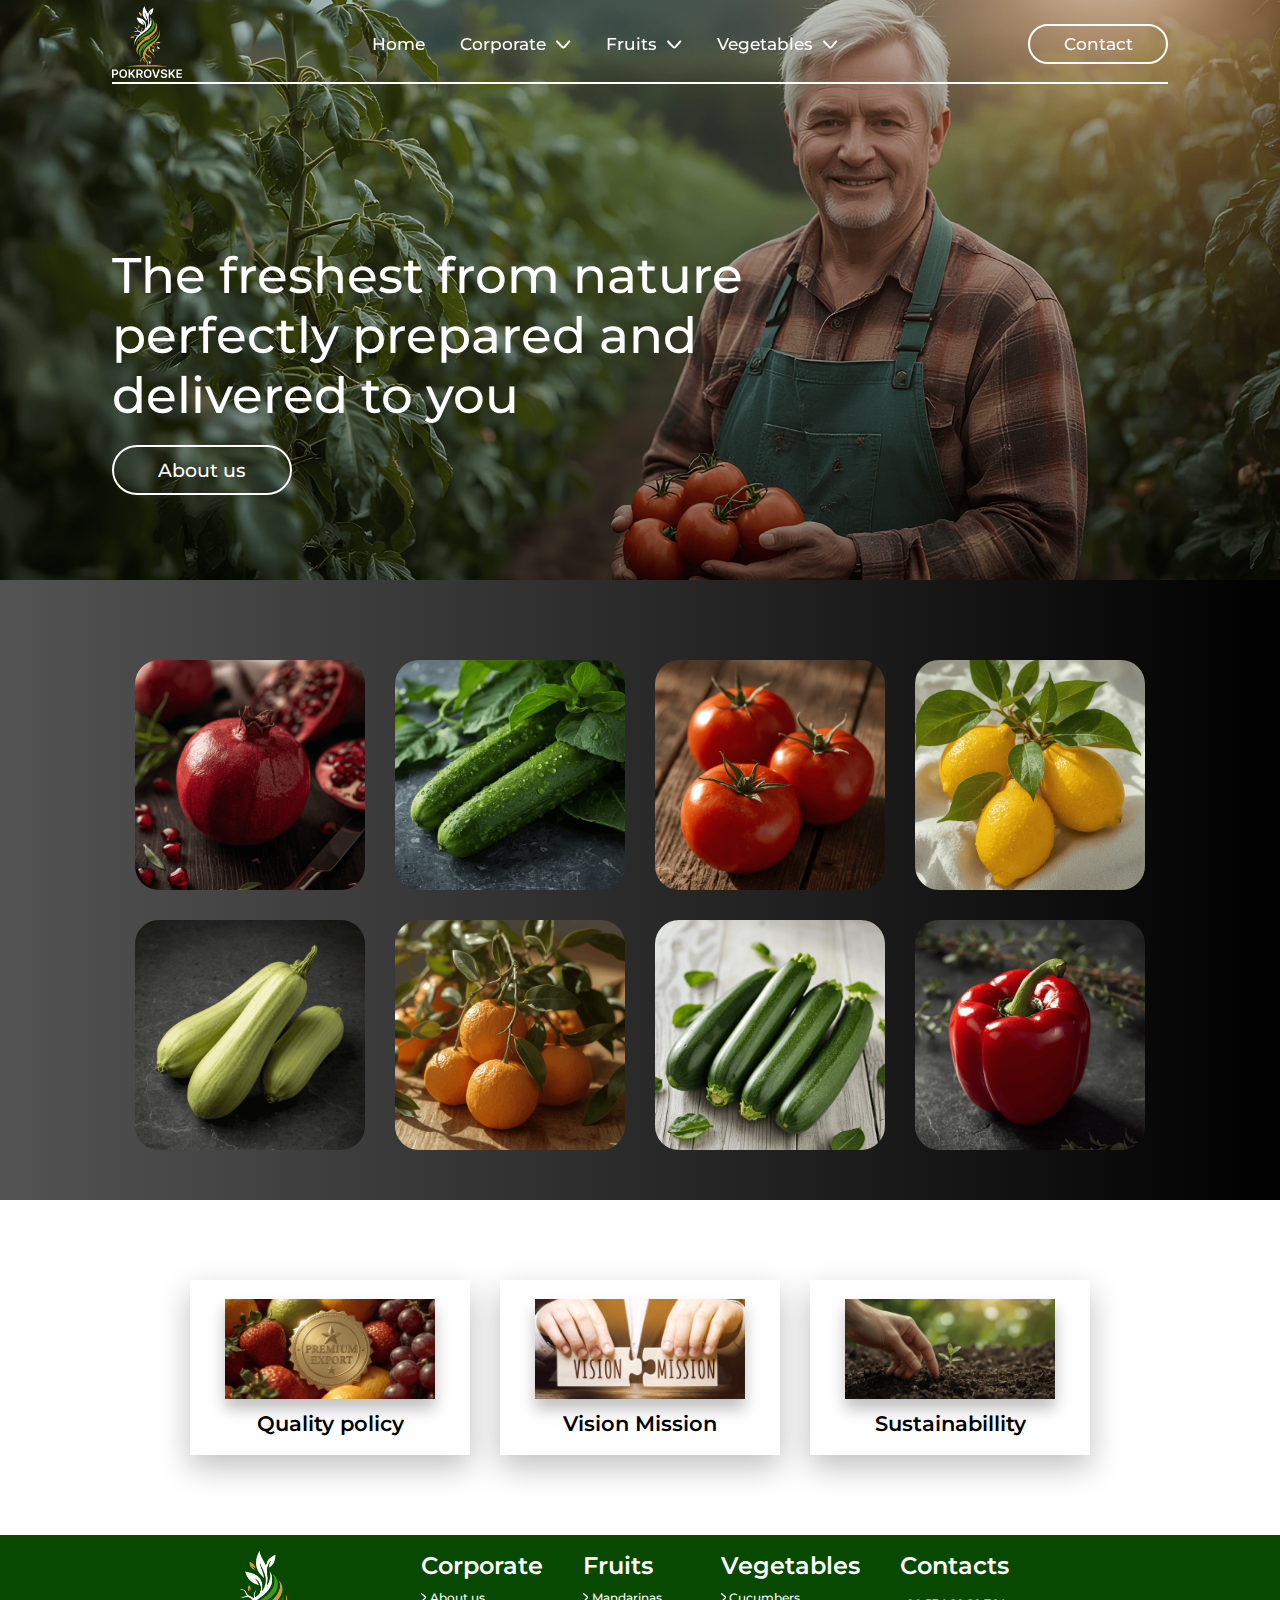
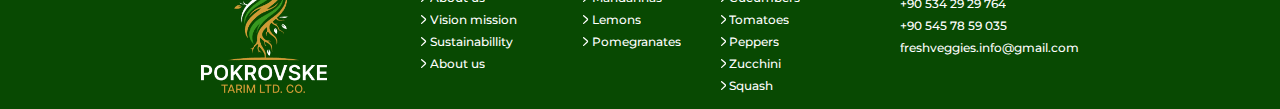
<file: index.html>
<!DOCTYPE html>
<html lang="en">
  <head>
    <meta charset="UTF-8" />
    <meta name="viewport" content="width=device-width, initial-scale=1.0" />
    <title>Main</title>
    <link rel="preconnect" href="https://fonts.googleapis.com" />
    <link rel="preconnect" href="https://fonts.gstatic.com" crossorigin />
    <link
      href="https://fonts.googleapis.com/css2?family=Montserrat:ital,wght@0,100..900;1,100..900&family=Poppins:ital,wght@0,100;0,200;0,300;0,400;0,500;0,600;0,700;0,800;0,900;1,100;1,200;1,300;1,400;1,500;1,600;1,700;1,800;1,900&display=swap"
      rel="stylesheet"
    />

    <link rel="stylesheet" href="styles/main.css" />
  </head>
  <body>
    <header class="header">
      <div class="header-container">
        <a href=""><img src="imgs/logo.png" alt="" class="header-logo" /></a>
        <ul class="header-nav">
          <li class="header-li">
            <a href="#" class="header-a"><span class="link-text">Home</span></a>
          </li>
          <li class="header-li">
            <a href="#" class="header-a"
              >Corporate<svg
                xmlns="http://www.w3.org/2000/svg"
                width="11"
                height="6"
                viewBox="0 0 11 6"
                fill="none"
                class="nav-svg"
              >
                <path
                  d="M9.753.753 6.133 4.914a1 1 0 0 1-1.487.025L.753.753"
                  stroke="#FFF"
                  stroke-width="1.5"
                  stroke-linecap="round"
                /></svg></a>
                <ul class="header-ul-menu">
                <li class="header-li-menu"><a href=""><svg xmlns="http://www.w3.org/2000/svg"viewBox=" 0 0 4 7" fill="none" class="nav-menu-svg"><path stroke="#22780B" stroke-linecap="round" stroke-width="1.2" d="m.603.602 2.28 2.205a1 1 0 0 1 .024 1.414L.603 6.602"/></svg>Vision mission</a></li>
                <li class="header-li-menu"><a href=""><svg xmlns="http://www.w3.org/2000/svg"viewBox=" 0 0 4 7" fill="none" class="nav-menu-svg"><path stroke="#22780B" stroke-linecap="round" stroke-width="1.2" d="m.603.602 2.28 2.205a1 1 0 0 1 .024 1.414L.603 6.602"/></svg>Quality policy</a></li>
                <li class="header-li-menu"><a href=""><svg xmlns="http://www.w3.org/2000/svg"viewBox=" 0 0 4 7" fill="none" class="nav-menu-svg"><path stroke="#22780B" stroke-linecap="round" stroke-width="1.2" d="m.603.602 2.28 2.205a1 1 0 0 1 .024 1.414L.603 6.602"/></svg>Sustainabillity</a></li>
                <li class="header-li-menu"><a href=""><svg xmlns="http://www.w3.org/2000/svg"viewBox=" 0 0 4 7" fill="none" class="nav-menu-svg"><path stroke="#22780B" stroke-linecap="round" stroke-width="1.2" d="m.603.602 2.28 2.205a1 1 0 0 1 .024 1.414L.603 6.602"/></svg>About us</a></li>
              </ul>
          </li>
          <li class="header-li">
            <a href="#" class="header-a"
              >Fruits<svg
                xmlns="http://www.w3.org/2000/svg"
                width="11"
                height="6"
                viewBox="0 0 11 6"
                fill="none"
                class="nav-svg"
              >
                <path
                  d="M9.753.753 6.133 4.914a1 1 0 0 1-1.487.025L.753.753"
                  stroke="#FFF"
                  stroke-width="1.5"
                  stroke-linecap="round"
                /></svg></a>
                <ul class="header-ul-menu">
                <li class="header-li-menu"><a href=""><svg xmlns="http://www.w3.org/2000/svg"viewBox=" 0 0 4 7" fill="none" class="nav-menu-svg"><path stroke="#22780B" stroke-linecap="round" stroke-width="1.2" d="m.603.602 2.28 2.205a1 1 0 0 1 .024 1.414L.603 6.602"/></svg>Pomegranates</a></li>
                <li class="header-li-menu"><a href=""><svg xmlns="http://www.w3.org/2000/svg"viewBox=" 0 0 4 7" fill="none" class="nav-menu-svg"><path stroke="#22780B" stroke-linecap="round" stroke-width="1.2" d="m.603.602 2.28 2.205a1 1 0 0 1 .024 1.414L.603 6.602"/></svg>Lemons</a></li>
                <li class="header-li-menu"><a href=""><svg xmlns="http://www.w3.org/2000/svg"viewBox=" 0 0 4 7" fill="none" class="nav-menu-svg"><path stroke="#22780B" stroke-linecap="round" stroke-width="1.2" d="m.603.602 2.28 2.205a1 1 0 0 1 .024 1.414L.603 6.602"/></svg>Mandarinas</a></li>
              </ul>
          </li>
          <li class="header-li">
            <a href="#" class="header-a"
              >Vegetables<svg
                xmlns="http://www.w3.org/2000/svg"
                width="11"
                height="6"
                viewBox="0 0 11 6"
                fill="none"
                class="nav-svg"
              >
                <path
                  d="M9.753.753 6.133 4.914a1 1 0 0 1-1.487.025L.753.753"
                  stroke="#FFF"
                  stroke-width="1.5"
                  stroke-linecap="round"
                /></svg></a>
                <ul class="header-ul-menu">
                <li class="header-li-menu"><a href=""><svg xmlns="http://www.w3.org/2000/svg"viewBox=" 0 0 4 7" fill="none" class="nav-menu-svg"><path stroke="#22780B" stroke-linecap="round" stroke-width="1.2" d="m.603.602 2.28 2.205a1 1 0 0 1 .024 1.414L.603 6.602"/></svg>Cucumbers</a></li>
                <li class="header-li-menu"><a href=""><svg xmlns="http://www.w3.org/2000/svg"viewBox=" 0 0 4 7" fill="none" class="nav-menu-svg"><path stroke="#22780B" stroke-linecap="round" stroke-width="1.2" d="m.603.602 2.28 2.205a1 1 0 0 1 .024 1.414L.603 6.602"/></svg>Tomatoes</a></li>
                <li class="header-li-menu"><a href=""><svg xmlns="http://www.w3.org/2000/svg"viewBox=" 0 0 4 7" fill="none" class="nav-menu-svg"><path stroke="#22780B" stroke-linecap="round" stroke-width="1.2" d="m.603.602 2.28 2.205a1 1 0 0 1 .024 1.414L.603 6.602"/></svg>Peppers</a></li>
                <li class="header-li-menu"><a href=""><svg xmlns="http://www.w3.org/2000/svg"viewBox=" 0 0 4 7" fill="none" class="nav-menu-svg"><path stroke="#22780B" stroke-linecap="round" stroke-width="1.2" d="m.603.602 2.28 2.205a1 1 0 0 1 .024 1.414L.603 6.602"/></svg>Zucchini</a></li>
                <li class="header-li-menu"><a href=""><svg xmlns="http://www.w3.org/2000/svg"viewBox=" 0 0 4 7" fill="none" class="nav-menu-svg"><path stroke="#22780B" stroke-linecap="round" stroke-width="1.2" d="m.603.602 2.28 2.205a1 1 0 0 1 .024 1.414L.603 6.602"/></svg>Squashes</a></li>
              </ul>
          </li>
        </ul>
        <button class="header-btn">Contact</button>
        <svg
          xmlns="http://www.w3.org/2000/svg"
          width="30"
          height="19"
          fill="none"
          class="header-openburger"
        >
          <g fill="#FFF">
            <rect width="30" height="3" rx="1.5" />
            <rect width="30" height="3" y="8" rx="1.5" />
            <rect width="30" height="3" y="16" rx="1.5" />
          </g>
        </svg>
      </div>
    </header>
    <section class="hero-section">
      <div class="hero-container">
        <h2 class="hero-h2">
          The freshest from nature perfectly prepared and delivered to you
        </h2>
        <button class="hero-btn" onclick="window.location.href='aboutus.html'">About us</button>
      </div>
    </section>
    <section class="main-section">
      <div class="main-container">
        <ul class="main-list">
          <li class="main-li">
            <button class="main-img-btn">
              <svg
                xmlns="http://www.w3.org/2000/svg"
                class="main-svg"
                viewBox="0 0 8.711 14.809"
                fill="none"
              >
                <path
                  stroke="#22780B"
                  stroke-linecap="round"
                  stroke-width="2.2"
                  d="m1.105 1.104 6.162 5.36a1 1 0 0 1 .024 1.488l-6.186 5.752"
                />
              </svg>
            </button>
          </li>
          <li class="main-li">
            <button class="main-img-btn">
              <svg
                xmlns="http://www.w3.org/2000/svg"
                class="main-svg"
                viewBox="0 0 8.711 14.809"
                fill="none"
              >
                <path
                  stroke="#22780B"
                  stroke-linecap="round"
                  stroke-width="2.2"
                  d="m1.105 1.104 6.162 5.36a1 1 0 0 1 .024 1.488l-6.186 5.752"
                />
              </svg>
            </button>
          </li>
          <li class="main-li">
            <button class="main-img-btn">
              <svg
                xmlns="http://www.w3.org/2000/svg"
                class="main-svg"
                viewBox="0 0 8.711 14.809"
                fill="none"
              >
                <path
                  stroke="#22780B"
                  stroke-linecap="round"
                  stroke-width="2.2"
                  d="m1.105 1.104 6.162 5.36a1 1 0 0 1 .024 1.488l-6.186 5.752"
                />
              </svg>
            </button>
          </li>
          <li class="main-li">
            <button class="main-img-btn">
              <svg
                xmlns="http://www.w3.org/2000/svg"
                class="main-svg"
                viewBox="0 0 8.711 14.809"
                fill="none"
              >
                <path
                  stroke="#22780B"
                  stroke-linecap="round"
                  stroke-width="2.2"
                  d="m1.105 1.104 6.162 5.36a1 1 0 0 1 .024 1.488l-6.186 5.752"
                />
              </svg>
            </button>
          </li>
          <li class="main-li">
            <button class="main-img-btn">
              <svg
                xmlns="http://www.w3.org/2000/svg"
                class="main-svg"
                viewBox="0 0 8.711 14.809"
                fill="none"
              >
                <path
                  stroke="#22780B"
                  stroke-linecap="round"
                  stroke-width="2.2"
                  d="m1.105 1.104 6.162 5.36a1 1 0 0 1 .024 1.488l-6.186 5.752"
                />
              </svg>
            </button>
          </li>
          <li class="main-li">
            <button class="main-img-btn">
              <svg
                xmlns="http://www.w3.org/2000/svg"
                class="main-svg"
                viewBox="0 0 8.711 14.809"
                fill="none"
              >
                <path
                  stroke="#22780B"
                  stroke-linecap="round"
                  stroke-width="2.2"
                  d="m1.105 1.104 6.162 5.36a1 1 0 0 1 .024 1.488l-6.186 5.752"
                />
              </svg>
            </button>
          </li>
          <li class="main-li">
            <button class="main-img-btn">
              <svg
                xmlns="http://www.w3.org/2000/svg"
                class="main-svg"
                viewBox="0 0 8.711 14.809"
                fill="none"
              >
                <path
                  stroke="#22780B"
                  stroke-linecap="round"
                  stroke-width="2.2"
                  d="m1.105 1.104 6.162 5.36a1 1 0 0 1 .024 1.488l-6.186 5.752"
                />
              </svg>
            </button>
          </li>
          <li class="main-li">
            <button class="main-img-btn">
              <svg
                xmlns="http://www.w3.org/2000/svg"
                class="main-svg"
                viewBox="0 0 8.711 14.809"
                fill="none"
              >
                <path
                  stroke="#22780B"
                  stroke-linecap="round"
                  stroke-width="2.2"
                  d="m1.105 1.104 6.162 5.36a1 1 0 0 1 .024 1.488l-6.186 5.752"
                />
              </svg>
            </button>
          </li>
        </ul>
      </div>
    </section>
    <section class="features-section">
      <div class="features-container">
        <ul class="features-list">
          <a href="policy.html" class="features-a"><li class="features-li">
            <img src="imgs/features-img1.png" alt="" class="features-img" />
            <h2 class="features-h2">Quality policy</h2>
          </li></a>
          <a href="vision.html" class="features-a"><li class="features-li">
            <img src="imgs/features-img2.png" alt="" class="features-img" />
            <h2 class="features-h2">Vision Mission</h2>
          </li></a>
          <a href="sustainabillity.html" class="features-a"><li class="features-li">
            <img src="imgs/features-img3.png" alt="" class="features-img" />
            <h2 class="features-h2">Sustainabillity</h2>
          </li></a>
        </ul>
      </div>
    </section>
    <footer>
      <div class="footer-container">
        <img src="imgs/logo-footer.png" alt="" class="footer-logo" />
        <ul class="footer-list-contacts">
          <li class="footer-li-contacts">
            <svg
              xmlns="http://www.w3.org/2000/svg"
              viewBox="0 0 16 17"
              fill="none"
              class="contacts-svg"
            >
              <path
                fill="#fff"
                fill-rule="evenodd"
                d="M5.055 10.985c3.08 3.091 5.936 3.43 6.774 3.461 1.013.037 2.047-.793 2.494-1.642-.713-.84-1.642-1.491-2.659-2.197-.6.601-1.34 1.719-2.324 1.319-.56-.226-1.944-.866-3.152-2.079s-1.846-2.6-2.072-3.16c-.4-.99.718-1.734 1.318-2.336-.704-1.038-1.342-1.993-2.177-2.673-.859.45-1.69 1.48-1.653 2.51.031.84.369 3.705 3.45 6.797m6.715 5.068c-1.154-.043-4.424-.496-7.85-3.931C.498 8.686.046 5.405.003 4.247-.062 2.48 1.286.767 2.843.097a1.18 1.18 0 0 1 1.158.128c1.289.943 2.177 2.371 2.94 3.49a1.21 1.21 0 0 1-.14 1.538L5.712 6.344c.253.56.767 1.522 1.608 2.366s1.801 1.36 2.36 1.613l1.085-1.09a1.2 1.2 0 0 1 1.537-.137c1.138.79 2.475 1.67 3.449 2.921a1.18 1.18 0 0 1 .151 1.194c-.67 1.57-2.367 2.907-4.133 2.842"
                clip-rule="evenodd"
              />
            </svg>
            <ul style="display: flex; gap: 14px">
              <p class="footer-a-contacts">+90 534 29 29 764</p>
              <p class="footer-a-contacts">+90 545 78 59 035</p>
            </ul>
          </li>
          <li class="footer-li-contacts">
            <svg
              xmlns="http://www.w3.org/2000/svg"
              viewBox="0 0 18 14"
              fill="none"
              class="contacts-svg"
            >
              <path
                fill="#fff"
                d="M14.758 0H2.33C1.043 0 0 .973 0 2.174v8.697c0 1.2 1.043 2.174 2.33 2.174h12.428c1.287 0 2.33-.973 2.33-2.174V2.174c0-1.2-1.043-2.174-2.33-2.174m0 1.45a.8.8 0 0 1 .256.04l-6.47 4.83-6.47-4.83a.8.8 0 0 1 .256-.04zm0 10.145H2.33c-.429 0-.777-.324-.777-.724V2.957L8.06 7.813a.8.8 0 0 0 .485.159.8.8 0 0 0 .485-.159l6.505-4.856v7.914c0 .4-.347.724-.776.724"
              />
            </svg>
            <p class="footer-a-contacts">freshveggies.info@gmail.com</p>
          </li>
          <li class="footer-li-contacts">
            <svg
              xmlns="http://www.w3.org/2000/svg"
              class="contacts-svg"
              viewBox="0 0 16 22"
              fill="none"
            >
              <path
                fill="#fff"
                d="M7.551.003C5.595.145 3.874.92 2.487 2.28A8.1 8.1 0 0 0 .424 5.583C-.04 6.978-.12 8.29.168 9.768a8.35 8.35 0 0 0 1.297 3.063c.09.129 4.452 5.996 5.67 7.625.32.428.403.507.61.582.141.05.39.046.536-.01.215-.082.286-.155.709-.723l.936-1.258 1.586-2.13c.578-.774 1.29-1.733 1.587-2.129 1.52-2.043 1.524-2.047 1.758-2.445.593-1.007.934-2.033 1.104-3.308.056-.44.051-1.398-.009-1.85-.14-1.011-.371-1.777-.811-2.667-.812-1.643-2.08-2.919-3.691-3.712A7.5 7.5 0 0 0 8.142.003c-.26-.004-.526-.004-.59 0m.956 1.644c.841.07 1.616.29 2.34.662 1.808.93 3.136 2.815 3.47 4.919.057.372.079 1.088.042 1.465-.099 1.013-.397 1.963-.871 2.774-.207.35-.325.516-1.505 2.1-.625.834-1.772 2.372-2.551 3.415-.777 1.04-1.421 1.89-1.432 1.888-.01-.004-.732-.963-1.608-2.135-.874-1.173-2.025-2.713-2.555-3.424-1.033-1.383-1.17-1.577-1.37-1.936-.42-.757-.67-1.532-.8-2.48-.045-.318-.04-1.241.008-1.549.178-1.14.571-2.125 1.205-3.022.996-1.41 2.466-2.35 4.092-2.613a6.5 6.5 0 0 1 1.535-.064"
              />
              <path
                fill="#fff"
                d="M7.574 4.221a3.53 3.53 0 0 0-2.471 1.523 3.49 3.49 0 0 0 .264 4.224c.3.35.708.658 1.137.863.969.456 2.038.45 3.013-.022.957-.462 1.646-1.355 1.882-2.439.041-.187.048-.28.048-.69 0-.407-.007-.504-.048-.69a3.52 3.52 0 0 0-2.767-2.732c-.185-.035-.89-.06-1.058-.037m.863 1.66c.781.2 1.337.87 1.402 1.685.019.225-.013.46-.1.714a1.83 1.83 0 0 1-.95 1.077c-.292.14-.44.172-.797.17-.363 0-.51-.032-.816-.18a1.8 1.8 0 0 1-.848-.85 1.66 1.66 0 0 1-.186-.72 1.84 1.84 0 0 1 1.322-1.872 3 3 0 0 1 .266-.067c.168-.025.52-.004.707.043"
              />
            </svg>

            <p class="footer-a-contacts" style="text-align: center">
              Elmalı Mah. 21 Sk. Şerbetçi Apt. No:1 İç Kapı No:12 Muratpaşa
            </p>
          </li>
        </ul>
        <div class="footer-list-nav">
          <ul class="list-corporate">
            <h2 class="corporate-h2">Corporate</h2>
            <a href="" class="corporate-a">
              <svg
                xmlns="http://www.w3.org/2000/svg"
                viewBox="0 0 6.008 10.506"
                fill="none"
              class="footer-svg"
              >
                <path
                  stroke="#FFF"
                  stroke-linecap="round"
                  stroke-width="1.5"
                  d="m.753.753 4.161 3.62A1 1 0 0 1 4.94 5.86L.753 9.753"
                />
              </svg>
              <span class="link-text">About us</span></a
            >
            <a href="" class="corporate-a">
              <svg
                xmlns="http://www.w3.org/2000/svg"
                viewBox="0 0 6.008 10.506"
                fill="none"
              class="footer-svg"
              >
                <path
                  stroke="#FFF"
                  stroke-linecap="round"
                  stroke-width="1.5"
                  d="m.753.753 4.161 3.62A1 1 0 0 1 4.94 5.86L.753 9.753"
                />
              </svg>
              <span class="link-text">Vision mission</span></a
            >
            <a href="" class="corporate-a">
              <svg
                xmlns="http://www.w3.org/2000/svg"
                viewBox="0 0 6.008 10.506"
                fill="none"
              class="footer-svg"
              >
                <path
                  stroke="#FFF"
                  stroke-linecap="round"
                  stroke-width="1.5"
                  d="m.753.753 4.161 3.62A1 1 0 0 1 4.94 5.86L.753 9.753"
                />
              </svg>
              <span class="link-text">Sustainabillity</span></a
            >
            <a href="" class="corporate-a">
              <svg
                xmlns="http://www.w3.org/2000/svg"
                viewBox="0 0 6.008 10.506"
                fill="none"
              class="footer-svg"
              >
                <path
                  stroke="#FFF"
                  stroke-linecap="round"
                  stroke-width="1.5"
                  d="m.753.753 4.161 3.62A1 1 0 0 1 4.94 5.86L.753 9.753"
                />
              </svg>
              <span class="link-text">About us</span></a
            >
          </ul>
          <ul class="list-fruits">
            <h2 class="fruits-h2">Fruits</h2>
            <a href="" class="corporate-a">
              <svg
                xmlns="http://www.w3.org/2000/svg"
                viewBox="0 0 6.008 10.506"
                fill="none"
              class="footer-svg"
              >
                <path
                  stroke="#FFF"
                  stroke-linecap="round"
                  stroke-width="1.5"
                  d="m.753.753 4.161 3.62A1 1 0 0 1 4.94 5.86L.753 9.753"
                />
              </svg>
              <span class="link-text">Mandarinas</span></a
            >
            <a href="" class="corporate-a">
              <svg
                xmlns="http://www.w3.org/2000/svg"
                viewBox="0 0 6.008 10.506"
                fill="none"
              class="footer-svg"
              >
                <path
                  stroke="#FFF"
                  stroke-linecap="round"
                  stroke-width="1.5"
                  d="m.753.753 4.161 3.62A1 1 0 0 1 4.94 5.86L.753 9.753"
                />
              </svg>
              <span class="link-text">Lemons</span></a
            >
            <a href="" class="corporate-a">
              <svg
                xmlns="http://www.w3.org/2000/svg"
                viewBox="0 0 6.008 10.506"
                fill="none"
              class="footer-svg"
              >
                <path
                  stroke="#FFF"
                  stroke-linecap="round"
                  stroke-width="1.5"
                  d="m.753.753 4.161 3.62A1 1 0 0 1 4.94 5.86L.753 9.753"
                />
              </svg>
              <span class="link-text">Pomegranates</span></a
            >
          </ul>
          <ul class="list-vegetables">
            <h2 class="vegetables-h2">Vegetables</h2>
            <a href="" class="corporate-a">
              <svg
                xmlns="http://www.w3.org/2000/svg"
                viewBox="0 0 6.008 10.506"
                fill="none"
              class="footer-svg"
              >
                <path
                  stroke="#FFF"
                  stroke-linecap="round"
                  stroke-width="1.5"
                  d="m.753.753 4.161 3.62A1 1 0 0 1 4.94 5.86L.753 9.753"
                />
              </svg>
              <span class="link-text">Cucumbers</span></a
            >
            <a href="" class="corporate-a">
              <svg
                xmlns="http://www.w3.org/2000/svg"
                viewBox="0 0 6.008 10.506"
                fill="none"
              class="footer-svg"
              >
                <path
                  stroke="#FFF"
                  stroke-linecap="round"
                  stroke-width="1.5"
                  d="m.753.753 4.161 3.62A1 1 0 0 1 4.94 5.86L.753 9.753"
                />
              </svg>
              <span class="link-text">Tomatoes</span></a
            >
            <a href="" class="corporate-a">
              <svg
                xmlns="http://www.w3.org/2000/svg"
                viewBox="0 0 6.008 10.506"
                fill="none"
              class="footer-svg"
              >
                <path
                  stroke="#FFF"
                  stroke-linecap="round"
                  stroke-width="1.5"
                  d="m.753.753 4.161 3.62A1 1 0 0 1 4.94 5.86L.753 9.753"
                />
              </svg>
              <span class="link-text">Peppers</span></a
            >
            <a href="" class="corporate-a">
              <svg
                xmlns="http://www.w3.org/2000/svg"
                viewBox="0 0 6.008 10.506"
                fill="none"
              class="footer-svg"
              >
                <path
                  stroke="#FFF"
                  stroke-linecap="round"
                  stroke-width="1.5"
                  d="m.753.753 4.161 3.62A1 1 0 0 1 4.94 5.86L.753 9.753"
                />
              </svg>
              <span class="link-text">Zucchini</span></a
            >
            <a href="" class="corporate-a">
              <svg
                xmlns="http://www.w3.org/2000/svg"
                viewBox="0 0 6.008 10.506"
                fill="none"
              class="footer-svg"
              >
                <path
                  stroke="#FFF"
                  stroke-linecap="round"
                  stroke-width="1.5"
                  d="m.753.753 4.161 3.62A1 1 0 0 1 4.94 5.86L.753 9.753"
                />
              </svg>
              <span class="link-text">Squash</span></a
            >
          </ul>
          <ul class="list-contacts">
            <h2 class="contacts-h2"><span class="link-text">Contacts</span></h2>
            <a href="" class="contacts-a"><span class="link-text">+90 534 29 29 764</span></a>
            <a href="" class="contacts-a"><span class="link-text">+90 545 78 59 035</span></a>
            <a href="" class="contacts-a"><span class="link-text">freshveggies.info@gmail.com</span></a>
          </ul>
        </div>
      </div>
    </footer>

    <div class="modal-contact">
      <div class="modal-container">
        <ul class="modal-btn-list">
        <h2 class="modal-h2">Contact information</h2>
        <svg xmlns="http://www.w3.org/2000/svg" viewBox="0 0 22 22" fill="none" class="modal-btn"><g fill="#000"><rect width="28.284" height="2.828" rx="1.414" transform="rotate(-45.001 24.142 10)"/><rect width="28.284" height="2.828" rx="1.414" transform="matrix(-.7071 -.70712 -.7071 .70712 22 20)"/></g></svg>
        </ul>
        <div class="modal-div">
        <ul style="display: flex; gap: 20px;">
          <p class="modal-p">+90 534 29 29 764</p>
          <p class="modal-p">+90 545 78 59 035</p>
        </ul>
        <a href="#" class="modal-a">freshveggies.info@gmail.com</a>
        <p class="modal-p">Elmalı Mah. 21 Sk. Şerbetçi Apt. No:1, İç Kapı No:12 Muratpaşa</p>
      </div>
      </div>
    </div>
    <div class="modal-menu">
      <div class="menu-container">
        <img src="imgs/logo-footer.png" alt="" class="footer-logo" />
        <ul class="footer-list-contacts">
          <li class="footer-li-contacts">
            <svg
              xmlns="http://www.w3.org/2000/svg"
              viewBox="0 0 16 17"
              fill="none"
              class="contacts-svg"
            >
              <path
                fill="#fff"
                fill-rule="evenodd"
                d="M5.055 10.985c3.08 3.091 5.936 3.43 6.774 3.461 1.013.037 2.047-.793 2.494-1.642-.713-.84-1.642-1.491-2.659-2.197-.6.601-1.34 1.719-2.324 1.319-.56-.226-1.944-.866-3.152-2.079s-1.846-2.6-2.072-3.16c-.4-.99.718-1.734 1.318-2.336-.704-1.038-1.342-1.993-2.177-2.673-.859.45-1.69 1.48-1.653 2.51.031.84.369 3.705 3.45 6.797m6.715 5.068c-1.154-.043-4.424-.496-7.85-3.931C.498 8.686.046 5.405.003 4.247-.062 2.48 1.286.767 2.843.097a1.18 1.18 0 0 1 1.158.128c1.289.943 2.177 2.371 2.94 3.49a1.21 1.21 0 0 1-.14 1.538L5.712 6.344c.253.56.767 1.522 1.608 2.366s1.801 1.36 2.36 1.613l1.085-1.09a1.2 1.2 0 0 1 1.537-.137c1.138.79 2.475 1.67 3.449 2.921a1.18 1.18 0 0 1 .151 1.194c-.67 1.57-2.367 2.907-4.133 2.842"
                clip-rule="evenodd"
              />
            </svg>
            <ul style="display: flex; gap: 14px">
              <p class="footer-a-contacts">+90 534 29 29 764</p>
              <p class="footer-a-contacts">+90 545 78 59 035</p>
            </ul>
          </li>
          <li class="footer-li-contacts">
            <svg
              xmlns="http://www.w3.org/2000/svg"
              viewBox="0 0 18 14"
              fill="none"
              class="contacts-svg"
            >
              <path
                fill="#fff"
                d="M14.758 0H2.33C1.043 0 0 .973 0 2.174v8.697c0 1.2 1.043 2.174 2.33 2.174h12.428c1.287 0 2.33-.973 2.33-2.174V2.174c0-1.2-1.043-2.174-2.33-2.174m0 1.45a.8.8 0 0 1 .256.04l-6.47 4.83-6.47-4.83a.8.8 0 0 1 .256-.04zm0 10.145H2.33c-.429 0-.777-.324-.777-.724V2.957L8.06 7.813a.8.8 0 0 0 .485.159.8.8 0 0 0 .485-.159l6.505-4.856v7.914c0 .4-.347.724-.776.724"
              />
            </svg>
            <p class="footer-a-contacts">freshveggies.info@gmail.com</p>
          </li>
          <li class="footer-li-contacts">
            <svg
              xmlns="http://www.w3.org/2000/svg"
              class="contacts-svg"
              viewBox="0 0 16 22"
              fill="none"
            >
              <path
                fill="#fff"
                d="M7.551.003C5.595.145 3.874.92 2.487 2.28A8.1 8.1 0 0 0 .424 5.583C-.04 6.978-.12 8.29.168 9.768a8.35 8.35 0 0 0 1.297 3.063c.09.129 4.452 5.996 5.67 7.625.32.428.403.507.61.582.141.05.39.046.536-.01.215-.082.286-.155.709-.723l.936-1.258 1.586-2.13c.578-.774 1.29-1.733 1.587-2.129 1.52-2.043 1.524-2.047 1.758-2.445.593-1.007.934-2.033 1.104-3.308.056-.44.051-1.398-.009-1.85-.14-1.011-.371-1.777-.811-2.667-.812-1.643-2.08-2.919-3.691-3.712A7.5 7.5 0 0 0 8.142.003c-.26-.004-.526-.004-.59 0m.956 1.644c.841.07 1.616.29 2.34.662 1.808.93 3.136 2.815 3.47 4.919.057.372.079 1.088.042 1.465-.099 1.013-.397 1.963-.871 2.774-.207.35-.325.516-1.505 2.1-.625.834-1.772 2.372-2.551 3.415-.777 1.04-1.421 1.89-1.432 1.888-.01-.004-.732-.963-1.608-2.135-.874-1.173-2.025-2.713-2.555-3.424-1.033-1.383-1.17-1.577-1.37-1.936-.42-.757-.67-1.532-.8-2.48-.045-.318-.04-1.241.008-1.549.178-1.14.571-2.125 1.205-3.022.996-1.41 2.466-2.35 4.092-2.613a6.5 6.5 0 0 1 1.535-.064"
              />
              <path
                fill="#fff"
                d="M7.574 4.221a3.53 3.53 0 0 0-2.471 1.523 3.49 3.49 0 0 0 .264 4.224c.3.35.708.658 1.137.863.969.456 2.038.45 3.013-.022.957-.462 1.646-1.355 1.882-2.439.041-.187.048-.28.048-.69 0-.407-.007-.504-.048-.69a3.52 3.52 0 0 0-2.767-2.732c-.185-.035-.89-.06-1.058-.037m.863 1.66c.781.2 1.337.87 1.402 1.685.019.225-.013.46-.1.714a1.83 1.83 0 0 1-.95 1.077c-.292.14-.44.172-.797.17-.363 0-.51-.032-.816-.18a1.8 1.8 0 0 1-.848-.85 1.66 1.66 0 0 1-.186-.72 1.84 1.84 0 0 1 1.322-1.872 3 3 0 0 1 .266-.067c.168-.025.52-.004.707.043"
              />
            </svg>

            <p class="footer-a-contacts" style="text-align: center">
              Elmalı Mah. 21 Sk. Şerbetçi Apt. No:1 İç Kapı No:12 Muratpaşa
            </p>
          </li>
        </ul>
        <div class="footer-list-nav">
          <ul class="list-corporate">
            <h2 class="corporate-h2">Corporate</h2>
            <a href="" class="corporate-a">
              <svg
                xmlns="http://www.w3.org/2000/svg"
                viewBox="0 0 6.008 10.506"
                fill="none"
              class="footer-svg"
              >
                <path
                  stroke="#FFF"
                  stroke-linecap="round"
                  stroke-width="1.5"
                  d="m.753.753 4.161 3.62A1 1 0 0 1 4.94 5.86L.753 9.753"
                />
              </svg>
              <span class="link-text">About us</span></a
            >
            <a href="" class="corporate-a">
              <svg
                xmlns="http://www.w3.org/2000/svg"
                viewBox="0 0 6.008 10.506"
                fill="none"
              class="footer-svg"
              >
                <path
                  stroke="#FFF"
                  stroke-linecap="round"
                  stroke-width="1.5"
                  d="m.753.753 4.161 3.62A1 1 0 0 1 4.94 5.86L.753 9.753"
                />
              </svg>
              <span class="link-text">Vision mission</span></a
            >
            <a href="" class="corporate-a">
              <svg
                xmlns="http://www.w3.org/2000/svg"
                viewBox="0 0 6.008 10.506"
                fill="none"
              class="footer-svg"
              >
                <path
                  stroke="#FFF"
                  stroke-linecap="round"
                  stroke-width="1.5"
                  d="m.753.753 4.161 3.62A1 1 0 0 1 4.94 5.86L.753 9.753"
                />
              </svg>
              <span class="link-text">Sustainabillity</span></a
            >
            <a href="" class="corporate-a">
              <svg
                xmlns="http://www.w3.org/2000/svg"
                viewBox="0 0 6.008 10.506"
                fill="none"
              class="footer-svg"
              >
                <path
                  stroke="#FFF"
                  stroke-linecap="round"
                  stroke-width="1.5"
                  d="m.753.753 4.161 3.62A1 1 0 0 1 4.94 5.86L.753 9.753"
                />
              </svg>
              <span class="link-text">About us</span></a
            >
          </ul>
          <ul class="list-fruits">
            <h2 class="fruits-h2">Fruits</h2>
            <a href="" class="corporate-a">
              <svg
                xmlns="http://www.w3.org/2000/svg"
                viewBox="0 0 6.008 10.506"
                fill="none"
              class="footer-svg"
              >
                <path
                  stroke="#FFF"
                  stroke-linecap="round"
                  stroke-width="1.5"
                  d="m.753.753 4.161 3.62A1 1 0 0 1 4.94 5.86L.753 9.753"
                />
              </svg>
              <span class="link-text">Mandarinas</span></a
            >
            <a href="" class="corporate-a">
              <svg
                xmlns="http://www.w3.org/2000/svg"
                viewBox="0 0 6.008 10.506"
                fill="none"
              class="footer-svg"
              >
                <path
                  stroke="#FFF"
                  stroke-linecap="round"
                  stroke-width="1.5"
                  d="m.753.753 4.161 3.62A1 1 0 0 1 4.94 5.86L.753 9.753"
                />
              </svg>
              <span class="link-text">Lemons</span></a
            >
            <a href="" class="corporate-a">
              <svg
                xmlns="http://www.w3.org/2000/svg"
                viewBox="0 0 6.008 10.506"
                fill="none"
              class="footer-svg"
              >
                <path
                  stroke="#FFF"
                  stroke-linecap="round"
                  stroke-width="1.5"
                  d="m.753.753 4.161 3.62A1 1 0 0 1 4.94 5.86L.753 9.753"
                />
              </svg>
              <span class="link-text">Pomegranates</span></a
            >
          </ul>
          <ul class="list-vegetables">
            <h2 class="vegetables-h2">Vegetables</h2>
            <a href="" class="corporate-a">
              <svg
                xmlns="http://www.w3.org/2000/svg"
                viewBox="0 0 6.008 10.506"
                fill="none"
              class="footer-svg"
              >
                <path
                  stroke="#FFF"
                  stroke-linecap="round"
                  stroke-width="1.5"
                  d="m.753.753 4.161 3.62A1 1 0 0 1 4.94 5.86L.753 9.753"
                />
              </svg>
              <span class="link-text">Cucumbers</span></a
            >
            <a href="" class="corporate-a">
              <svg
                xmlns="http://www.w3.org/2000/svg"
                viewBox="0 0 6.008 10.506"
                fill="none"
              class="footer-svg"
              >
                <path
                  stroke="#FFF"
                  stroke-linecap="round"
                  stroke-width="1.5"
                  d="m.753.753 4.161 3.62A1 1 0 0 1 4.94 5.86L.753 9.753"
                />
              </svg>
              <span class="link-text">Tomatoes</span></a
            >
            <a href="" class="corporate-a">
              <svg
                xmlns="http://www.w3.org/2000/svg"
                viewBox="0 0 6.008 10.506"
                fill="none"
              class="footer-svg"
              >
                <path
                  stroke="#FFF"
                  stroke-linecap="round"
                  stroke-width="1.5"
                  d="m.753.753 4.161 3.62A1 1 0 0 1 4.94 5.86L.753 9.753"
                />
              </svg>
              <span class="link-text">Peppers</span></a
            >
            <a href="" class="corporate-a">
              <svg
                xmlns="http://www.w3.org/2000/svg"
                viewBox="0 0 6.008 10.506"
                fill="none"
              class="footer-svg"
              >
                <path
                  stroke="#FFF"
                  stroke-linecap="round"
                  stroke-width="1.5"
                  d="m.753.753 4.161 3.62A1 1 0 0 1 4.94 5.86L.753 9.753"
                />
              </svg>
              <span class="link-text">Zucchini</span></a
            >
            <a href="" class="corporate-a">
              <svg
                xmlns="http://www.w3.org/2000/svg"
                viewBox="0 0 6.008 10.506"
                fill="none"
              class="footer-svg"
              >
                <path
                  stroke="#FFF"
                  stroke-linecap="round"
                  stroke-width="1.5"
                  d="m.753.753 4.161 3.62A1 1 0 0 1 4.94 5.86L.753 9.753"
                />
              </svg>
              <span class="link-text">Squash</span></a
            >
          </ul>
          <ul class="list-contacts">
            <h2 class="contacts-h2"><span class="link-text">Contacts</span></h2>
            <a href="" class="contacts-a"><span class="link-text">+90 534 29 29 764</span></a>
            <a href="" class="contacts-a"><span class="link-text">+90 545 78 59 035</span></a>
            <a href="" class="contacts-a"><span class="link-text">freshveggies.info@gmail.com</span></a>
          </ul>
        </div>
        <svg xmlns="http://www.w3.org/2000/svg" viewBox="0 0 24 24" fill="none" class="menu-btn"><g fill="#FFF"><rect width="30.855" height="3.086" rx="1.543" transform="rotate(-45.001 26.336 10.91)"/><rect width="30.855" height="3.086" rx="1.543" transform="scale(-.99999 1.00001)rotate(-45 14.336 39.88)"/></g></svg>
      </div>
    </div>
    <script type="module" src="js/main.js"></script>
  </body>
</html>
</file>
<file: styles/main.css>
* {
  margin: 0;
  padding: 0;
  box-sizing: border-box;
  font-family: "Montserrat", sans-serif;
  overflow-x: hidden;
}

a {
  text-decoration: none;
  color: inherit;
}

header {
  position: fixed;
  width: 100%;
  z-index: 10;
  padding: 7px 17px;
  overflow: visible;
}

.header-container {
  background-color: transparent;
  width: 100%;
  display: flex;
  justify-content: space-between;
  align-items: center;
  padding: 7px 17px;
  overflow: visible;
}

.header-container.active {
  background-color: #084902f2;
  border-radius: 20px;
  transition: background-color 0.3s ease;
}

.header-logo {
  height: 52px;
}

.header-nav,
.header-btn {
  display: none;
}

.header-nav {
  overflow: visible;
}

.header-li {
  position: relative;
  overflow: visible;
  height: 100%;
  display: flex;
  justify-content: center;
}

.header-ul-menu {
  position: absolute;
  display: flex;
  gap: 3px;
  flex-direction: column;
  top: 140%;
  background-color: white;
  z-index: 10;
  padding: 6px 5px;
  border-radius: 12px;
  max-height: 0;
  overflow: hidden;
  pointer-events: none;
  opacity: 0;
  max-height: 900px;
  transform: translateY(-10px);
  transition: opacity 0.3s ease, transform 0.3s ease, max-height 0.3s ease;
}

.header-ul-menu.open {
  max-height: 900px;
  opacity: 1;
  transform: translateY(0);
  pointer-events: auto;
}

.header-li-menu {
  color: #22780b;
  font-size: 9px;
  display: flex;
  font-weight: 600;
  align-items: center;
}

.header-li-menu a {
  display: flex;
  align-items: center;
}

.header-li-menu a:hover {
  text-decoration: underline;
}

.header-btn {
  display: none;
  justify-content: center;
  align-items: center;
  background-color: transparent;
  width: 126px;
  height: 36px;
  border: 2px solid #fff;
  border-radius: 1000px;
  color: white;
  font-size: 15px;
  font-weight: 500;
  cursor: pointer;
  transition: background-color 0.3s ease, backdrop-filter 0.3s ease,
    border-color 0.3s ease;
}

.header-btn:hover {
  background-color: rgba(255, 255, 255, 0.25);
  backdrop-filter: blur(6px);
  border-color: rgba(255, 255, 255, 0.6);
}

.header-btn.hover-touch {
  background-color: rgba(255, 255, 255, 0.25);
  backdrop-filter: blur(6px);
  border-color: rgba(255, 255, 255, 0.6);
  transition: background-color 0.3s ease, backdrop-filter 0.3s ease,
    border-color 0.3s ease;
}

.nav-menu-svg {
  width: 6px;
  height: 6px;
  margin-right: 5px;
}

.header-openburger rect {
  fill: rgb(255, 255, 255);
}

.hero-container {
  background: linear-gradient(rgba(0, 0, 0, 0.18), rgba(0, 0, 0, 0.4)),
    url(../imgs/bg-main.png);
  background-size: cover;
  background-position: 80% center;
  height: 431px;
  display: flex;
  flex-direction: column;
  justify-content: end;
  padding: 24px 34px;
}

.hero-h2 {
  color: white;
  font-size: 25px;
  font-weight: 600;
  text-align: left;
}

.hero-btn {
  position: relative;
  width: 121px;
  height: 34px;
  background-color: transparent;
  border: 2px solid white;
  border-radius: 1000px;
  color: white;
  font-size: 13px;
  font-weight: 600;
  margin-top: 25px;
  z-index: 3;
  transition: color 0.3s ease;
  cursor: pointer;
  transition: background-color 0.3s ease, backdrop-filter 0.3s ease,
    border-color 0.3s ease;
}

.hero-btn:hover {
  background-color: rgba(255, 255, 255, 0.25);
  backdrop-filter: blur(6px);
  border-color: rgba(255, 255, 255, 0.6);
}

.main-container {
  background: linear-gradient(to right, #535353, #000);
  display: flex;
  justify-content: center;
  padding: 60px 0;
}

.main-list {
  display: flex;
  flex-direction: column;
  gap: 30px;
  align-items: center;
  margin-top: 30px;
}

.main-li {
  display: flex;
  width: 307px;
  height: 307px;
  background-size: cover;
  background-position: center;
  padding: 16px;
  overflow: hidden;
  border-radius: 24px;
}

.main-li:nth-child(1) {
  background-image: url(../imgs/main-img1.png);
}
.main-li:nth-child(2) {
  background-image: url(../imgs/main-img2.png);
}
.main-li:nth-child(3) {
  background-image: url(../imgs/main-img3.png);
}
.main-li:nth-child(4) {
  background-image: url(../imgs/main-img4.png);
}
.main-li:nth-child(5) {
  background-image: url(../imgs/main-img5.png);
}
.main-li:nth-child(6) {
  background-image: url(../imgs/main-img6.png);
}
.main-li:nth-child(7) {
  background-image: url(../imgs/main-img7.png);
}
.main-li:nth-child(8) {
  background-image: url(../imgs/main-img8.png);
}

.main-img-btn {
  width: 44px;
  height: 44px;
  background-color: rgb(255, 255, 255);
  border: none;
  border-radius: 1000px;
  display: flex;
  justify-content: center;
  align-items: center;
  margin-top: auto;
  opacity: 1;
  /* transform: translateY(50px); */
  transition: transform 0.3s ease, opacity 0.3s ease;
  cursor: pointer;
}

.main-svg {
  height: 16px;
}

/* .main-li:hover .main-img-btn {
    opacity: 1;
    transform: translateY(0);
} */

.features-container {
  display: flex;
  justify-content: center;
  padding: 50px 0;
}

.features-list {
  display: flex;
  flex-direction: column;
  gap: 65px;
  align-items: center;
  overflow: visible;
}

.features-a {
  box-shadow: 0px 12px 30px rgba(0, 0, 0, 0.25);
  transform: translateY(0);
  transition: transform 0.3s ease, box-shadow 0.3s ease;
}

.features-a:hover {
  box-shadow: 0px 16px 40px rgba(0, 0, 0, 0.35);
  transform: translateY(-6px);
}

.features-li {
  display: flex;
  flex-direction: column;
  align-items: center;
  justify-content: center;
  width: 307px;
  height: 195px;
  cursor: pointer;
}

.features-img {
  display: flex;
  width: 243px;
  height: 116px;
  box-shadow: 0px 10px 15px rgba(0, 0, 0, 0.25);
}

.features-h2 {
  margin-top: 12px;
  font-size: 24px;
  font-weight: 600;
}

.footer-container {
  background-color: #084902;
  padding: 36px 34px;
  display: flex;
  flex-direction: column;
  align-items: center;
}

.menu-container {
  position: fixed;
  top: 0;
  right: -100%;
  width: 100%;
  height: 100%;
  background-color: #084902;
  padding: 36px 34px;
  display: flex;
  flex-direction: column;
  align-items: center;
  justify-content: center;
  transition: right 0.4s ease;
  z-index: 1000;
}

.menu-btn {
  position: absolute;
  top: 36px;
  right: 34px;
  width: 24px;
  height: 24px;
  cursor: pointer;
}

.menu-container.active {
  right: 0;
}

.footer-logo {
  height: 157px;
  margin-bottom: 24px;
}

.footer-list-contacts {
  display: flex;
  flex-direction: column;
  align-items: center;
}

.footer-li-contacts {
  display: flex;
  align-items: center;
  flex-direction: column;
  gap: 7px;
}

.footer-li-contacts::after {
  content: "";
  display: block;
  height: 1px;
  background: #fff;
  width: 100%;
  margin-top: 8px;
}

.footer-li-contacts:not(:first-child) {
  margin-top: 12px;
}

.contacts-a {
  color: white;
  font-size: 12px;
  font-weight: 600;
  text-align: center;
}

.footer-line {
  height: 1px;
  background-color: white;
  margin-top: 12px;
  align-self: center;
}

.footer-list-nav {
  display: flex;
  justify-content: center;
  gap: 35px;
  margin-top: 24px;
}

.list-corporate,
.list-fruits,
.list-vegetables {
  display: flex;
  flex-direction: column;
  text-align: center;
  color: white;
}

.footer-a-contacts {
  color: white;
  font-size: 12px;
  font-weight: 600;
  text-align: center;
}

.list-contacts {
  display: none;
}

.corporate-h2,
.fruits-h2,
.vegetables-h2 {
  font-size: 16px;
  font-weight: 600;
  margin-bottom: 7px;
}

.corporate-a,
.fruits-a,
.vegetables-a {
  font-size: 8px;
  font-weight: 600;
}

.footer-svg {
  display: none;
}

.corporate-a:not(:last-child),
.fruits-a:not(:last-child),
.vegetables-a:not(:last-child) {
  margin-bottom: 5px;
}

.link-text {
  position: relative;
  display: inline-block;
}

.link-text::after {
  content: "";
  position: absolute;
  left: 0;
  bottom: 0;
  height: 1px;
  width: 0;
  background-color: white;
  transition: width 0.3s ease;
}

.link-text:hover::after {
  width: 100%;
}

.contacts-svg {
  width: 16px;
  height: 16px;
}

.modal-contact {
  display: flex;
  position: fixed;
  top: 0;
  left: 0;
  width: 100%;
  height: 100%;
  background-color: rgba(0, 0, 0, 0.5);
  justify-content: center;
  align-items: center;
  z-index: 20;
  padding: 0 137px;

  opacity: 0;
  pointer-events: none;
  transition: opacity 0.3s ease;
}

.modal-contact.visible {
  opacity: 1;
  pointer-events: auto;
  transition: opacity 0.3s ease;
}

.modal-container {
  position: relative;
  background-color: white;
  padding: 30px;
  width: 100%;
  transform: translateY(-30px);
  transition: transform 0.3s ease;
}

.modal-contact.visible .modal-container {
  transform: translateY(0);
  transition: transform 0.3s ease;
}

.modal-h2 {
  font-size: 34px;
  font-weight: 600;
}

.modal-div {
  display: flex;
  flex-direction: column;
  gap: 11px;
}

.modal-p {
  font-size: 16px;
}

.modal-a {
  font-size: 16px;
  text-decoration: underline;
}

.modal-btn-list {
  display: flex;
  justify-content: space-between;
  align-items: center;
  margin-bottom: 17px;
}

.modal-btn {
  width: 20px;
  height: 20px;
  cursor: pointer;
}

@media (min-width: 550px) {
  .hero-container {
    padding: 34px 44px;
  }
  .hero-h2 {
    font-size: 32px;
    line-height: 1.2;
  }
  .contacts-a {
    font-size: 14px;
  }
  .contacts-svg {
    width: 18px;
    height: 18px;
  }
  .footer-a-contacts {
    color: white;
    font-size: 14px;
    font-weight: 600;
    text-align: center;
  }
  .corporate-a,
  .fruits-a,
  .vegetables-a {
    font-size: 10px;
    font-weight: 600;
  }
}

@media (min-width: 630px) {
  .hero-h2 {
    width: 500px;
  }
  .main-container {
    padding: 50px 0;
  }
  .main-list {
    display: flex;
    flex-wrap: wrap;
    flex-direction: row;
    justify-content: center;
    padding: 0 20px;
  }

  .main-li {
    width: 230px;
    height: 230px;
  }
  .main-img-btn {
    width: 30px;
    height: 30px;
  }
  .main-svg {
    height: 12px;
  }
  .features-list {
    flex-direction: row;
    flex-wrap: wrap;
    gap: 35px;
    justify-content: center;
    padding: 0 20px;
  }
  .features-li {
    width: 250px;
    height: 157px;
    box-shadow: 0px 12px 30px rgba(0, 0, 0, 0.25);
  }
  .features-img {
    width: 186px;
    height: 89px;
  }

  .features-h2 {
    margin-top: 12px;
    font-size: 19px;
    font-weight: 600;
  }
}

@media (min-width: 768px) {
  header {
    display: flex;
    justify-content: center;
    padding: 6px 42px;
  }
  .header-container {
    padding: 0;
    border-bottom: 2px solid #fff;
    transition: padding 0.3s ease, border-width 0.3s ease;
  }
  .header-container.active {
    padding: 10px 10px;
    border: 0;
    transition: padding 0.3s ease, border-width 0.3s ease;
  }
  .header-logo {
    height: 55px;
  }
  .header-openburger {
    display: none;
  }
  .header-nav {
    display: flex;
    gap: 35px;
  }
  .header-li {
    display: flex;
    align-items: center;
  }
  .header-a {
    font-size: 15px;
    color: white;
    font-weight: 500;
    display: flex;
    align-items: center;
    position: relative;
  }
  .nav-svg {
    margin-left: 8px;
  }
  .header-btn {
    display: flex;
  }

  .hero-container {
    padding: 34px 44px;
  }
  .hero-h2 {
    font-size: 36px;
  }
  .hero-btn {
    width: 160px;
    height: 47px;
    font-size: 17px;
  }
  .contacts-a {
    font-size: 16px;
  }
  .contacts-svg {
    width: 20px;
    height: 20px;
  }
  .corporate-h2,
  .fruits-h2,
  .vegetables-h2 {
    font-size: 20px;
    font-weight: 600;
    margin-bottom: 10px;
  }
  .corporate-a,
  .fruits-a,
  .vegetables-a {
    font-size: 12px;
    font-weight: 600;
  }
}

@media (min-width: 859px) {
  .features-container {
    padding: 67px 0;
  }
}

@media (min-width: 1024px) {
  .header-logo {
    height: 67px;
  }
  header {
    padding: 6px 102px;
  }
  .hero-container {
    padding: 75px 102px;
    height: 480px;
  }
  .header-container.active {
    padding: 15px;
  }
  .header-ul-menu {
    padding: 13px 10px;
  }
  .header-li-menu {
    font-size: 10px;
  }
  .nav-menu-svg {
    height: 7px;
    width: 7px;
  }
  .hero-h2 {
    font-size: 45px;
    width: 600px;
    line-height: 1.2;
    /* letter-spacing: 0.1ch; */
    font-weight: 500;
  }
  .hero-btn {
    margin-top: 19px;
    font-weight: 500;
  }
  .main-li {
    padding: 12px;
  }
  .main-img-btn {
    width: 30px;
    height: 30px;
    transform: translateY(50px);
  }

  .main-svg {
    height: 16px;
  }

  .main-li:hover .main-img-btn {
    opacity: 1;
    transform: translateY(0);
  }
  .footer-container {
    flex-direction: row;
    padding: 16px 102px;
    align-items: center;
    justify-content: center;
  }
  .footer-logo {
    margin: 0;
    height: 132px;
    width: 116px;
    margin-right: 84px;
  }
  .footer-li-contacts {
    display: none;
  }
  .list-corporate,
  .list-fruits,
  .list-vegetables {
    text-align: left;
  }
  .list-contacts {
    display: flex;
    flex-direction: column;
    text-align: left;
    color: white;
  }
  .corporate-h2,
  .fruits-h2,
  .vegetables-h2,
  .contacts-h2 {
    margin-bottom: 10px;
    font-size: 22px;
  }
  .footer-svg {
    display: flex;
    height: 9px;
    margin-right: 3px;
  }
  .corporate-a,
  .fruits-a,
  .vegetables-a,
  .contacts-a {
    display: flex;
    align-items: center;
    font-size: 10px;
    font-weight: 500;
  }
  .corporate-a:not(:last-child),
  .fruits-a:not(:last-child),
  .vegetables-a:not(:last-child),
  .contacts-a:not(:last-child) {
    margin-bottom: 7px;
  }
  .footer-list-nav {
    gap: 40px;
    margin: 0;
  }
}

@media (min-width: 1220px) {
  header {
    padding: 6px 112px;
  }
  .header-container.active {
    padding: 18px;
  }
  .header-logo {
    height: 72px;
  }
  .header-a {
    font-size: 17px;
  }
  .header-li-menu {
    font-size: 12px;
  }
  .nav-menu-svg {
    height: 9px;
    width: 9px;
  }
  .nav-svg {
    margin-left: 10px;
    width: 15px;
    height: 15px;
  }
  .header-btn {
    width: 140px;
    height: 40px;
    font-size: 17px;
  }
  .hero-container {
    padding: 85px 112px;
    height: 580px;
  }
  .hero-h2 {
    font-size: 50px;
    width: 700px;
  }
  .hero-btn {
    width: 180px;
    height: 50px;
    font-size: 19px;
  }
  .features-container {
    padding: 80px 0;
  }
  .features-list {
    gap: 30px;
  }
  .features-li {
    width: 280px;
    height: 175px;
  }
  .features-img {
    width: 210px;
    height: 100px;
  }
  .features-h2 {
    font-size: 21px;
  }
  .footer-container {
    padding: 16px 112px;
  }
  .footer-logo {
    height: 142px;
    width: 126px;
    margin-right: 94px;
  }
  .contacts-h2,
  .corporate-h2,
  .fruits-h2,
  .vegetables-h2 {
    font-size: 24px;
    font-weight: 600;
  }

  .contacts-a,
  .corporate-a,
  .fruits-a,
  .vegetables-a {
    font-size: 12px;
  }
}

@media (min-width: 1440px) {
  header {
    padding: 6px 132px;
  }
  .header-container.active {
    padding: 20px;
  }
  .header-logo {
    height: 80px;
  }
  .header-ul-menu {
    padding: 13px 10px;
  }
  .header-li-menu {
    font-size: 14px;
  }
  .nav-menu-svg {
    height: 11px;
    width: 11px;
  }
  .hero-container {
    padding: 95px 132px;
    height: 650px;
  }
  .hero-h2 {
    font-size: 55px;
    width: 800px;
  }
  .hero-btn {
    width: 200px;
    height: 55px;
    font-size: 21px;
  }
  .main-li {
    width: 348px;
    height: 348px;
  }
  .main-img-btn {
    width: 58px;
    height: 58px;
    transform: translateY(80px);
  }
  .main-svg {
    height: 20px;
  }
  .features-container {
    padding: 90px 0;
  }
  .features-list {
    gap: 20px;
  }
  .features-li {
    width: 420px;
    height: 260px;
  }
  .features-img {
    width: 320px;
    height: 160px;
  }
  .features-h2 {
    font-size: 24px;
    margin-top: 18px;
  }
  .footer-container {
    padding: 20px 132px;
  }
  .footer-logo {
    height: 162px;
    width: 146px;
    margin-right: 114px;
  }
  .contacts-h2,
  .corporate-h2,
  .fruits-h2,
  .vegetables-h2 {
    font-size: 26px;
  }
  .contacts-a,
  .corporate-a,
  .fruits-a,
  .vegetables-a {
    font-size: 14px;
  }
  .footer-svg {
    height: 11px;
    margin-right: 5px;
  }
  .modal-contact {
    padding: 0 200px;
  }
  .modal-container {
    padding: 44px;
  }
  .modal-div {
    gap: 14px;
  }
  .modal-btn-list {
    margin-bottom: 25px;
  }
  .modal-h2 {
    font-size: 50px;
  }
  .modal-p,
  .modal-a {
    font-size: 22px;
  }
  .modal-btn {
    width: 28px;
    height: 28px;
  }
}

@media (min-width: 1750px) {
  .header {
    padding: 10px 132px;
  }
  .header-container.active {
    padding: 25px;
  }
  .header-nav {
    gap: 54px;
  }
  .header-logo {
    height: 90px;
  }
  .header-a {
    font-size: 25px;
    font-weight: 500;
  }
  .header-ul-menu {
    padding: 20px 17px;
  }
  .header-li-menu {
    font-size: 15px;
  }
  .nav-menu-svg {
    height: 12px;
    width: 12px;
  }
  .nav-svg {
    margin-left: 15px;
    width: 20px;
    height: 20px;
  }
  .header-btn {
    width: 180px;
    height: 55px;
    font-size: 22px;
  }
  .hero-container {
    padding: 139px 144px;
    height: 750px;
  }
  .hero-h2 {
    font-size: 65px;
    width: 780px;
  }
  .hero-btn {
    width: 220px;
    height: 60px;
    font-size: 24px;
  }
  .main-list {
    gap: 80px;
  }
  .features-container {
    padding: 100px 0;
  }
  .features-li {
    width: 500px;
    height: 300px;
  }
  .features-img {
    width: 380px;
    height: 190px;
  }
  .features-h2 {
    font-size: 28px;
  }
  .footer-container {
    padding: 40px 145px;
  }
  .footer-list-nav {
    gap: 80px;
  }
  .footer-logo {
    height: 232px;
    width: 200px;
    margin-right: 161px;
  }
  .contacts-h2,
  .corporate-h2,
  .fruits-h2,
  .vegetables-h2 {
    font-size: 30px;
  }
  .contacts-a,
  .corporate-a,
  .fruits-a,
  .vegetables-a {
    font-size: 18px;
  }
  .footer-svg {
    height: 14px;
    margin-right: 7px;
  }
}

@media (min-width: 1920px) {
  header {
    padding: 12px 144px;
  }
  .header-logo {
    height: 121px;
  }
  .header-a {
    font-size: 30px;
  }
  .header-ul-menu {
    padding: 23px 20px;
  }
  .nav-svg {
    width: 19px;
    height: 25px;
  }
  .header-btn {
    width: 221px;
    height: 64px;
    font-size: 26px;
  }
  .hero-container {
    padding: 139px 144px;
    height: 950px;
  }
  .hero-h2 {
    font-size: 84px;
    width: 1000px;
    font-weight: 600;
    letter-spacing: 0.1ch;
  }
  .hero-btn {
    width: 299px;
    height: 87px;
    font-size: 32px;
    margin-top: 54px;
  }
  .main-container {
    padding: 107px 0;
  }
  .main-list {
    max-width: 1920px;
    margin: 0;
  }
  .features-container {
    padding: 109px 0;
  }
  .features-li {
    width: 534px;
    height: 336px;
  }
  .features-img {
    width: 420px;
    height: 200px;
  }
  .features-h2 {
    font-size: 40px;
    margin-top: 26px;
  }
  .footer-container {
    padding: 38px 145px;
  }
  .footer-logo {
    height: 259px;
    width: 228px;
    margin-right: 181px;
  }
  .footer-list-nav {
    gap: 100px;
  }
  .contacts-h2,
  .corporate-h2,
  .fruits-h2,
  .vegetables-h2 {
    font-size: 40px;
    margin-bottom: 22px;
  }
  .contacts-a,
  .corporate-a,
  .fruits-a,
  .vegetables-a {
    font-size: 20px;
  }
  .contacts-a:last-child {
    text-decoration: underline;
  }
  .footer-svg {
    height: 16px;
    margin-right: 8px;
  }
  .modal-contact {
    padding: 0 260px;
  }
  .modal-container {
    padding: 62px;
  }
  .modal-div {
    gap: 16px;
  }
  .modal-btn-list {
    margin-bottom: 31px;
  }
  .modal-h2 {
    font-size: 64px;
  }
  .modal-p,
  .modal-a {
    font-size: 28px;
  }
  .modal-btn {
    width: 36px;
    height: 36px;
  }
}
</file>
